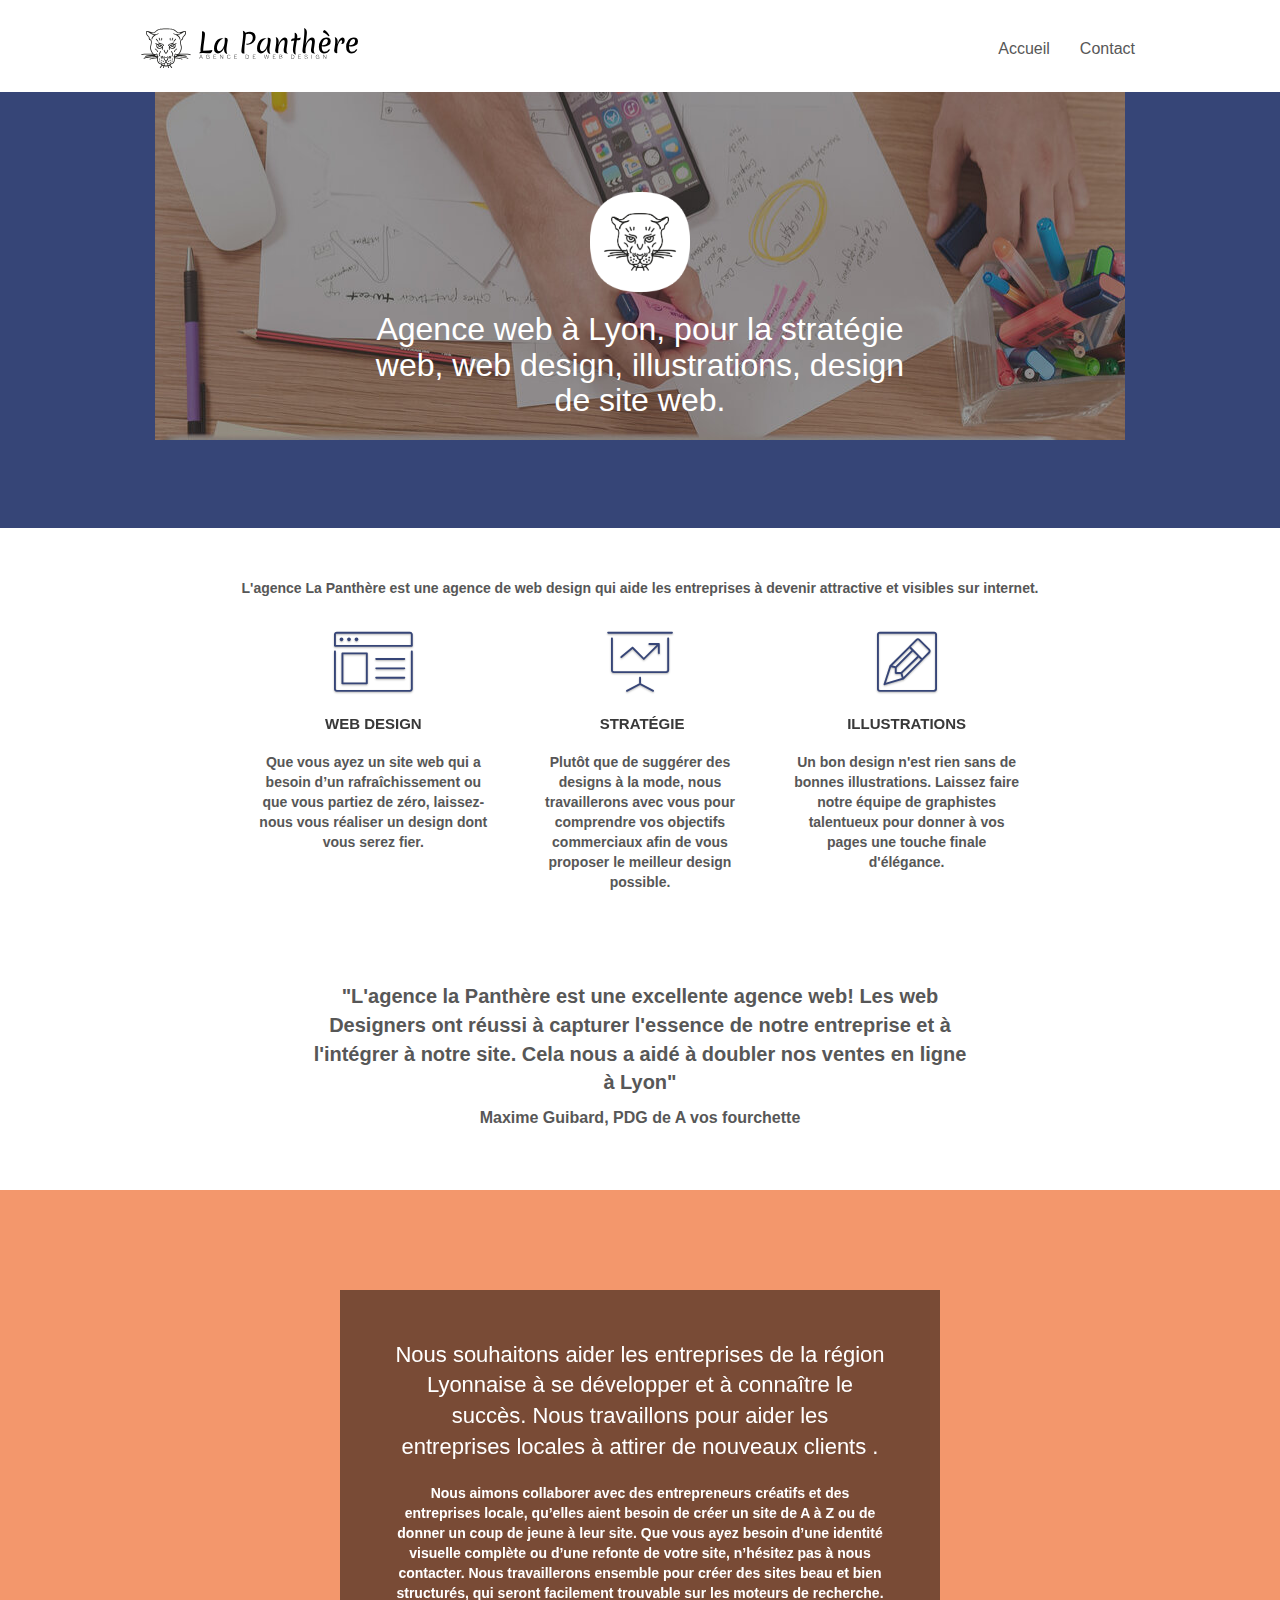
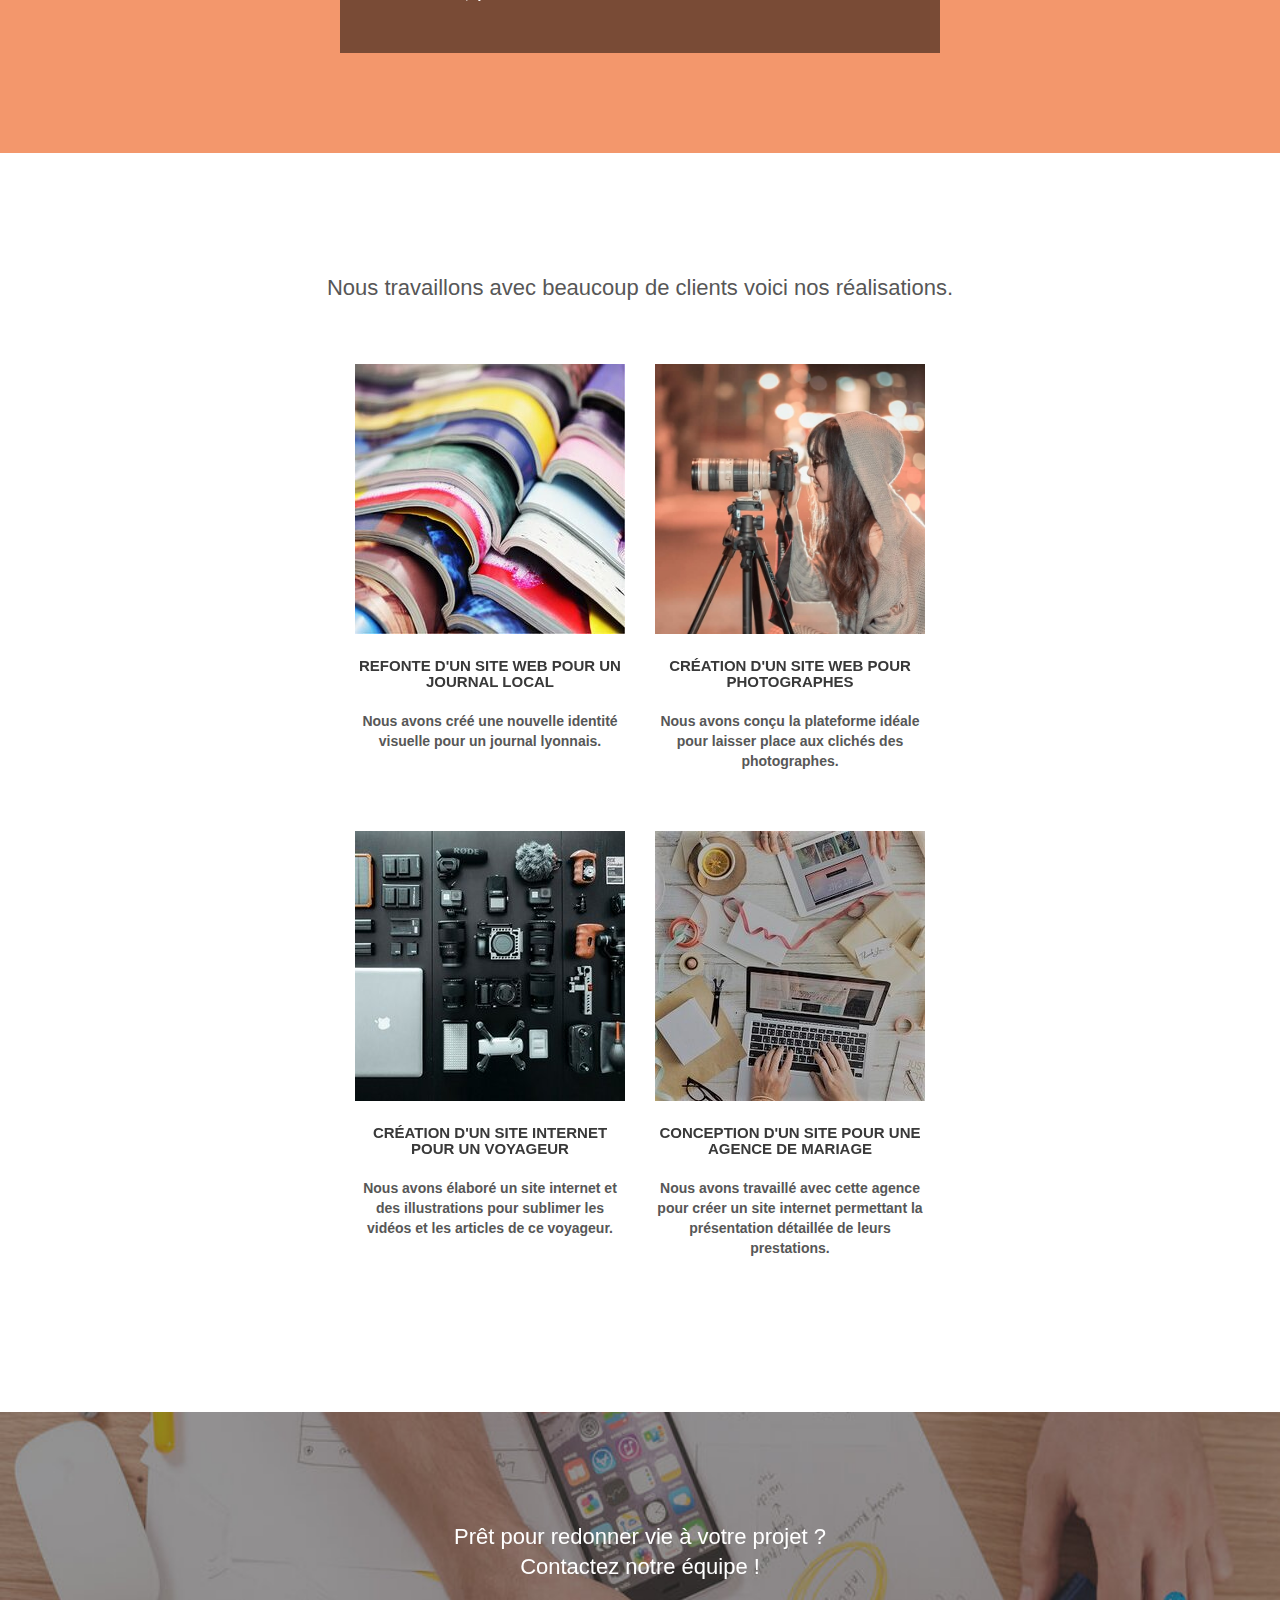
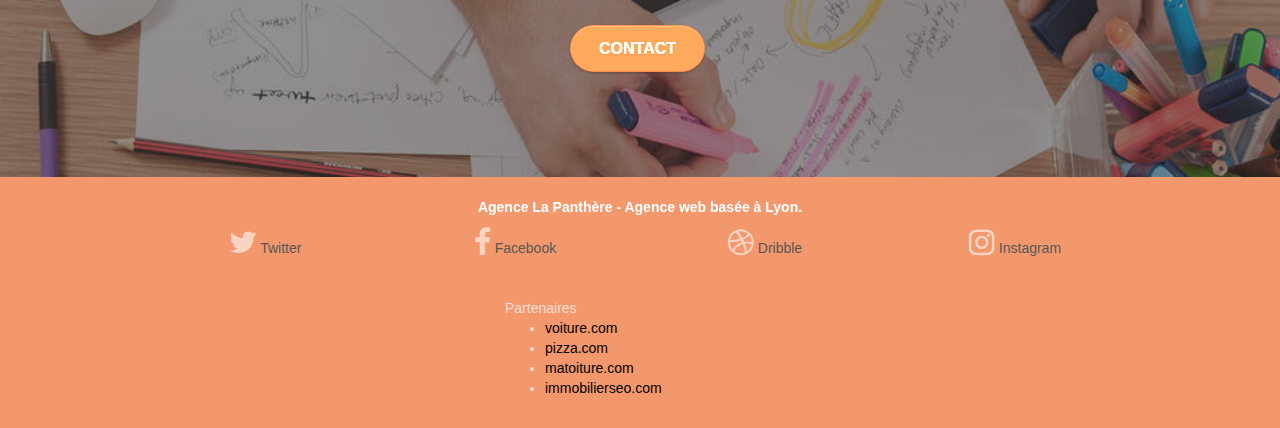
<file: index.html>
<!doctype html>
<html lang="fr">
<head>
    <meta charset="utf-8">
    <meta name="keywords" content="seo, google, site web, site internet, agence design Lyon, agence design">
    <meta name="description" content="Agence web à Lyon, pour la stratégie web, web design, illustrations, design de site web.">
    <meta name="viewport" content="width=device-width, initial-scale=1.0, viewport-fit=cover">
    <link rel="shortcut icon" type="image/png" href="favicon.jpg">
    
	<link rel="stylesheet" type="text/css" href="./css/bootstrap.css">
	<link rel="stylesheet" type="text/css" href="style.css">
	<link rel="stylesheet" type="text/css" href="./css/font-awesome.css">
	<link rel="stylesheet" type="text/css" href="./css/et-line.css">
	
    
	<script src="./js/jquery-2.1.0.js"></script>
	<script src="./js/bootstrap.js"></script>
	<script src="./js/blocs.js"></script>
	<script src="./js/jquery.touchSwipe.js" defer></script>
	<script src="./js/gmaps.js"></script>

    <title>Agence La Panthère</title>

    
<!-- Analytics -->
 
<!-- Analytics END -->
    
</head>
<body>
<!-- Principal conteneur -->
<div class="page-container">
    
<!-- bloc-0 -->
	<header>
<div class="bloc bgc-white l-bloc " id="bloc-0">
	<div class="container bloc-sm">

		<nav class="navbar row">
			<div class="navbar-header">
				<a class="navbar-brand" href="index.html"><img src="img/agence-la-panthere-monochrome.svg" alt="Lyon web design logo agence web meilleure agence" height="40" /></a>
				<button id="nav-toggle" type="button" class="ui-navbar-toggle navbar-toggle" data-toggle="collapse" data-target=".navbar-1">
					<span class="sr-only">Toggle navigation</span><span class="icon-bar"></span><span class="icon-bar"></span><span class="icon-bar"></span>
				</button>
			</div>
			<div class="collapse navbar-collapse navbar-1 special-dropdown-nav">
				<ul class="site-navigation nav navbar-nav">
					<li>
						<a href="index.html">Accueil </a>
					</li>
					<li>
						<a href="page2.html">Contact</a>
					</li>
				</ul>
			</div>
		</nav>
	</div>
</div>
	</header>
<!-- bloc-0 END -->

<!-- bloc-1-presentation -->
	<main>
<div class="bloc bgc-dark-slate-blue bg-banniere d-bloc bg-t-edge bloc-bg-texture texture-paper b-parallax" id="bloc-1-hero">
	<div class="container bloc-lg">
		<div class="row tight-width-whitespace">
			<div class="col-sm-12">
				<img src="img/logo.png" class="center-block image-resize-mode" alt="Agence La Panthère, agence web Lyon, création logo Lyon" />
				<h1 class="text-center hero-bloc-text tc-white ">
					Agence web à Lyon, pour la stratégie web, web design, illustrations, design de site web.
				</h1>
			</div>
		</div>
	</div>
</div>
<!-- bloc-1-presentation END -->

<!-- bloc-2-services -->
		<section>
<div class="bloc bgc-white l-bloc" id="bloc-2-services">
	<div class="container bloc-md">
		<div class="row">
			<div class="col-sm-12 text-center">
				<p>L'agence La Panthère est une agence de web design qui aide les entreprises à devenir attractive et visibles sur internet.</p>
			</div>
		</div>
		<div class="row voffset-lg med-width-whitespace">
			<div class="col-sm-4">
				<div class="text-center">
					<span class="et-icon-browser sm-shadow icon-dark-slate-blue icons icon-lg"></span>
				</div>
				<h3 class="mg-md text-center">
					Web design
				</h3>
				<p class="text-center ">
					Que vous ayez un site web qui a besoin d&rsquo;un rafraîchissement ou que vous partiez de zéro, laissez-nous vous réaliser un design dont vous serez fier.
				</p>
			</div>
			<div class="col-sm-4">
				<div class="text-center">
					<span class="et-icon-presentation sm-shadow icon-dark-slate-blue icons icon-lg"></span>
				</div>
				<h3 class="mg-md text-center">
					&nbsp;Stratégie
				</h3>
				<p class="text-center ">
					Plutôt que de suggérer des designs à la mode, nous travaillerons avec vous pour comprendre vos objectifs commerciaux afin de vous proposer le meilleur design possible.<br>
				</p>
			</div>
			<div class="col-sm-4">
				<div class="text-center">
					<span class="et-icon-edit sm-shadow icon-dark-slate-blue icons icon-lg"></span>
				</div>
				<h3 class="mg-md text-center">
					Illustrations
				</h3>
				<p class="text-center ">
					Un bon design n'est rien sans de bonnes illustrations. Laissez faire notre équipe de graphistes talentueux pour donner à vos pages une touche finale d'élégance.
				</p>
			</div>
		</div>
		<div class="row voffset-lg voffset">
			<div class="col-xs-12 col-md-8 col-md-offset-2 text-center">
				<p class="citation">"L'agence la Panthère est une excellente agence web! Les web Designers ont réussi à capturer l'essence de notre entreprise et à l'intégrer à notre site. Cela nous a aidé à doubler nos ventes en ligne à Lyon"</p>
				<p class="citation_legende">Maxime Guibard, PDG de A vos fourchette</p>

			</div>
		</div>
	</div>
</div>
		</section>
<!-- bloc-2-services END -->

<!-- bloc-3-what-i-do -->
		<section>
<div class="bloc tc-white bgc-atomic-tangerine bg-presentation d-bloc bloc-bg-texture texture-paper b-parallax" id="bloc-3-what-i-do">
	<div class="container bloc-lg">
		<div class="row tight-width-whitespace black-background">
			<div class="col-sm-12">
				<h2 class="mg-md text-center tc-white">
					Nous souhaitons aider les entreprises de la région Lyonnaise à se développer et à connaître le succès. Nous travaillons pour aider les entreprises locales à attirer de nouveaux clients .<br>
				</h2>
				<p class="text-center white">
					Nous aimons collaborer avec des entrepreneurs créatifs et des entreprises locale, qu’elles aient besoin de créer un site de A à Z ou de donner un coup de jeune à leur site. Que vous ayez besoin d’une identité visuelle complète ou d’une refonte de votre site, n’hésitez pas à nous contacter. Nous travaillerons ensemble pour créer des sites beau et bien structurés, qui seront facilement trouvable sur les moteurs de recherche.
				</p>
			</div>
		</div>
	</div>
</div>
		</section>
<!-- bloc-3-what-i-do END -->

<!-- bloc-4-portfolio -->
		<section>
<div class="bloc bgc-white bg-lines-h2-bg bg-repeat l-bloc" id="bloc-4-portfolio">
	<div class="container bloc-lg">
		<div class="row">
			<div class="col-sm-12 text-center">
				<h2>Nous travaillons avec beaucoup de clients voici nos réalisations.</h2>
			</div>
		</div>
		<div class="row tight-width-whitespace portfolio-row">
			<div class="col-sm-6">
				<a href="#" data-lightbox="img/1.jpg" data-gallery-id="gallery-1"  data-frame="snapshot-lb"><img src="img/imgdestop/1.jpg" alt="couverture de journaux locaux" class="img-responsive portfolio-thumb" /></a>
				<h3 class="mg-md text-center">
					Refonte d'un site web pour un journal local
				</h3>
				<p class="text-center">
					Nous avons créé une nouvelle identité visuelle pour un journal lyonnais.
				</p>
			</div>
			<div class="col-sm-6">
				<a href="#" data-lightbox="img/2.jpg" data-gallery-id="gallery-1"  data-frame="snapshot-lb"><img src="img/2.jpg" class="img-responsive portfolio-thumb" alt="Photographe en prise de vue nocturne" /></a>
				<h3 class="mg-md text-center">
					Création d'un site web pour photographes
				</h3>
				<p class="text-center">
					Nous avons conçu la plateforme idéale pour laisser place aux clichés des photographes.
				</p>
			</div>
		</div>
		<div class="row tight-width-whitespace portfolio-row">
			<div class="col-sm-6">
				<a href="#" data-lightbox="img/3.bmp" data-gallery-id="gallery-1"  data-frame="snapshot-lb"><img src="img/imgdestop/3.jpg" class="img-responsive portfolio-thumb" alt="Equipement numérique pour voyageur"/></a>
				<h3 class="mg-md text-center">
					Création d'un site internet pour un voyageur
				</h3>
				<p class="text-center">
					Nous avons élaboré un site internet et des illustrations pour sublimer les vidéos et les articles de ce voyageur.
				</p>
			</div>
			<div class="col-sm-6">
				<a href="#" data-lightbox="img/4.bmp" data-gallery-id="gallery-1"  data-frame="snapshot-lb"><img src="img/imgdestop/4.jpg" class="img-responsive portfolio-thumb" alt="Agence de mariage au travaille" /></a>
				<h3 class="mg-md text-center">
					Conception d'un site pour une agence de mariage
				</h3>
				<p class="text-center">
					Nous avons travaillé avec cette agence pour créer un site internet permettant la présentation détaillée de leurs prestations.
				</p>
			</div>
		</div>
	</div>
</div>
		</section>
	</main>
<!-- bloc-4-portfolio END -->

<!-- bloc-5-cta -->
	<footer>
<div class="bloc bgc-dark-slate-blue bg-banniere d-bloc bloc-bg-texture texture-paper" id="bloc-5-cta">
	<div class="container bloc-lg">
		<div class="row">
			<h2 class="mg-md text-center tc-white">
				Prêt pour redonner vie à votre projet ?<br>Contactez notre équipe !
			</h2>
			<div class="col-sm-12 text-center">
				<a href="page2.html" class="btn btn-atomic-tangerine btn-clean btn-rd btn-lg cta-hero">Contact</a>
			</div>
		</div>
	</div>
</div>
<!-- bloc-5-cta END -->

<!-- Footer - bloc-8 -->
<div class="bloc bgc-atomic-tangerine d-bloc" id="bloc-8">
	<div class="container bloc-sm">
		<div class="row">
			<div class="col-sm-12">
				<p class="text-center white">
					Agence La Panthère - Agence web basée à Lyon.<br>
				</p>
				<div class="row row-no-gutters social">
					<div class="col-sm-3">
						<div class="text-center">
							<a class="social" href="https://twitter.com/?lang=fr"><span class="fa fa-twitter icon-md"></span> Twitter</a>
						</div>
					</div>
					<div class="col-sm-3">
						<div class="text-center">
							<a class="social" href="https://www.facebook.com/"><span class="fa fa-facebook icon-md"></span> Facebook</a>
						</div>
					</div>
					<div class="col-sm-3">
						<div class="text-center">
							<a class="social" href="https://dribbble.com/"><span class="fa fa-dribbble icon-md"></span> Dribble</a>
						</div>
					</div>
					<div class="col-sm-3">
						<div class="text-center">
							<a class="social" href="https://www.instagram.com/"><span class="fa fa-instagram icon-md"></span> Instagram</a>
						</div>
					</div>

				</div>
				<div class="row partner">
					<div class="col-sm-4">
						Partenaires
							<ul>
								<li><a href="voiture.com">voiture.com</a></li>
								<li><a href="pizza.com">pizza.com</a></li>
								<li><a href="matoiture.com">matoiture.com</a></li>
								<li><a href="immobilierseo.com">immobilierseo.com</a></li>
							</ul>
					</div>

				</div>
			</div>
		</div>
	</div>
</div>
	</footer>
<!-- Footer - bloc-8 END -->

</div>
<!-- Principal conteneur END -->
    

</body>
</html>
</file>
<file: style.css>
body {
    margin: 0;
    padding: 0;
    background: #FFF;
    overflow-x: hidden;
    -webkit-font-smoothing: antialiased;
    -moz-osx-font-smoothing: grayscale;
}

a,
button {
    transition: all .3s ease-in-out;
    outline: none!important;
}

a:hover {
    text-decoration: none;
    cursor: pointer;
}

#page-loading-blocs-notifaction {
    position: fixed;
    top: 0;
    bottom: 0;
    width: 100%;
    z-index: 100000;
    background: #FFFFFF url("img/pageload-spinner.gif") no-repeat center center;
}

.bloc {
    width: 100%;
    clear: both;
    background: 50% 50% no-repeat;
    padding: 0 50px;
    -webkit-background-size: cover;
    -moz-background-size: cover;
    -o-background-size: cover;
    background-size: cover;
    position: relative;
}

.bloc .container {
    padding-left: 0;
    padding-right: 0;
}

.bloc-lg {
    padding: 100px 50px;
}

.bloc-md {
    padding: 50px;
}

.bloc-sm {
    padding: 20px 50px;
}

.bg-center,
.bg-l-edge,
.bg-r-edge,
.bg-t-edge,
.bg-b-edge,
.bg-tl-edge,
.bg-bl-edge,
.bg-tr-edge,
.bg-br-edge,
.bg-repeat {
    -webkit-background-size: auto!important;
    -moz-background-size: auto!important;
    -o-background-size: auto!important;
    background-size: auto!important;
}

.bg-repeat {
    background: repeat;
}

.bg-t-edge {
    background: top no-repeat;
}

.bloc-bg-texture::before {
    content: "";
    background-size: 2px 2px;
    position: absolute;
    top: 0;
    bottom: 0;
    left: 0;
    right: 0;
}

.texture-paper::before {
    background-size: 280px 280px;
}

.b-parallax {
    background-attachment: fixed;
}

.d-bloc {
    color: rgba(255, 255, 255, .7);
}

.d-bloc button:hover {
    color: rgba(255, 255, 255, .9);
}

.d-bloc .icon-round,
.d-bloc .icon-square,
.d-bloc .icon-rounded,
.d-bloc .icon-semi-rounded-a,
.d-bloc .icon-semi-rounded-b {
    border-color: rgba(255, 255, 255, .9);
}

.d-bloc .divider-h span {
    border-color: rgba(255, 255, 255, .2);
}

.d-bloc .a-btn,
.d-bloc .navbar a,
.d-bloc .navbar-brand,
.d-bloc a .icon-sm,
.d-bloc a .icon-md,
.d-bloc a .icon-lg,
.d-bloc a .icon-xl,
.d-bloc h1 a,
.d-bloc h2 a,
.d-bloc h3 a,
.d-bloc h4 a,
.d-bloc h5 a,
.d-bloc h6 a,
.d-bloc p a {
    color: rgba(255, 255, 255, .6);
}

.d-bloc .a-btn:hover,
.d-bloc .navbar a:hover,
.d-bloc .navbar-brand:hover,
.d-bloc a:hover .icon-sm,
.d-bloc a:hover .icon-md,
.d-bloc a:hover .icon-lg,
.d-bloc a:hover .icon-xl,
.d-bloc h1 a:hover,
.d-bloc h2 a:hover,
.d-bloc h3 a:hover,
.d-bloc h4 a:hover,
.d-bloc h5 a:hover,
.d-bloc h6 a:hover,
.d-bloc p a:hover {
    color: rgba(255, 255, 255, 1);
}

.d-bloc .navbar-toggle .icon-bar {
    background: rgba(255, 255, 255, 1);
}

.d-bloc .btn-wire,
.d-bloc .btn-wire:hover {
    color: rgba(255, 255, 255, 1);
    border-color: rgba(255, 255, 255, 1);
}

.d-bloc .panel {
    color: rgba(0, 0, 0, .5);
}

.d-bloc .panel button:hover {
    color: rgba(0, 0, 0, .7);
}

.d-bloc .panel icon {
    border-color: rgba(0, 0, 0, .7);
}

.d-bloc .panel .divider-h span {
    border-color: rgba(0, 0, 0, .1);
}

.d-bloc .panel .a-btn {
    color: rgba(0, 0, 0, .6);
}

.d-bloc .panel .a-btn:hover {
    color: rgba(0, 0, 0, 1);
}

.d-bloc .panel .btn-wire,
.d-bloc .panel .btn-wire:hover {
    color: rgba(0, 0, 0, .7);
    border-color: rgba(0, 0, 0, .3);
}

.d-bloc .panel,
.l-bloc {
    color: rgba(0, 0, 0, .5);
}

.d-bloc .panel button:hover,
.l-bloc button:hover {
    color: rgba(0, 0, 0, .7);
}

.l-bloc .icon-round,
.l-bloc .icon-square,
.l-bloc .icon-rounded,
.l-bloc .icon-semi-rounded-a,
.l-bloc .icon-semi-rounded-b {
    border-color: rgba(0, 0, 0, .7);
}

.d-bloc .panel .divider-h span,
.l-bloc .divider-h span {
    border-color: rgba(0, 0, 0, .1);
}

.d-bloc .panel .a-btn,
.l-bloc .a-btn,
.l-bloc .navbar a,
.l-bloc .navbar-brand,
.l-bloc a .icon-sm,
.l-bloc a .icon-md,
.l-bloc a .icon-lg,
.l-bloc a .icon-xl,
.l-bloc h1 a,
.l-bloc h2 a,
.l-bloc h3 a,
.l-bloc h4 a,
.l-bloc h5 a,
.l-bloc h6 a,
.l-bloc p a {
    color: rgba(0, 0, 0, .6);
}

.d-bloc .panel .a-btn:hover,
.l-bloc .a-btn:hover,
.l-bloc .navbar a:hover,
.l-bloc .navbar-brand:hover,
.l-bloc a:hover .icon-sm,
.l-bloc a:hover .icon-md,
.l-bloc a:hover .icon-lg,
.l-bloc a:hover .icon-xl,
.l-bloc h1 a:hover,
.l-bloc h2 a:hover,
.l-bloc h3 a:hover,
.l-bloc h4 a:hover,
.l-bloc h5 a:hover,
.l-bloc h6 a:hover,
.l-bloc p a:hover {
    color: rgba(0, 0, 0, 1);
}

.l-bloc .navbar-toggle .icon-bar {
    color: rgba(0, 0, 0, .6);
}

.d-bloc .panel .btn-wire,
.d-bloc .panel .btn-wire:hover,
.l-bloc .btn-wire,
.l-bloc .btn-wire:hover {
    color: rgba(0, 0, 0, .7);
    border-color: rgba(0, 0, 0, .3);
}

.voffset {
    margin-top: 30px;
}

.voffset-lg {
    margin-top: 80px;
}

.row-no-gutters {
    margin-right: 0;
    margin-left: 0;
}

.row.row-no-gutters > [class^="col-"],
.row.row-no-gutters > [class*=" col-"] {
    padding-right: 0;
    padding-left: 0;
}

#bloc-1-hero h1 {
    font-size: 32px;
}

.navbar {
    margin-bottom: 0;
    z-index: 1;
}

.navbar-brand {
    height: auto;
    padding: 3px 15px;
    font-size: 25px;
    font-weight: normal;
    font-weight: 600;
    line-height: 44px;
}

.navbar-brand img {
    max-height: 200px;
    margin: 0 5px 0 0;
    display: inline;
}

.navbar-brand img[src$=svg] {
    min-width: 100px;
}

.nav-center .navbar-brand img {
    margin: 0;
}

.navbar .nav {
    padding-top: 2px;
    margin-right: -16px;
    float: right;
    z-index: 1;
}

.nav > li {
    float: left;
    margin-top: 4px;
    font-size: 16px;
}

.navbar-nav .open .dropdown-menu > li > a {
    text-align: inherit;
}

.nav > li a:hover,
.nav > li a:focus {
    background: transparent;
}

.navbar-toggle {
    margin: 10px 10px 0 0;
    border: 0px;
}

.navbar-toggle:hover {
    background: transparent!important;
}

.navbar-toggle .icon-bar {
    background-color: rgba(0, 0, 0, .5);
    width: 26px;
}

.nav-invert .navbar .nav {
    float: left;
}

.nav-invert .navbar-header,
.nav-invert .navbar-brand {
    float: right;
    position: relative;
    z-index: 2;
}

@media (min-width: 768px) {
    .site-navigation {
        position: absolute;
        top: 50%;
        right: 20px;
        transform: translate(0, -50%);
        -webkit-transform: translateY(-50%);
    }
    .nav > li .dropdown-menu a,
    .nav > li .dropdown-menu a:hover {
        color: #484848;
    }
    .nav-invert .site-navigation {
        left: 0;
        right: 0;
    }
    .nav-center {
        text-align: center;
    }
    .nav-center .navbar-header {
        width: 100%;
    }
    .nav-center .navbar-header,
    .nav-center .navbar-brand,
    .nav-center .nav > li {
        float: none;
        display: inline-block;
    }
    .nav-center .site-navigation {
        position: relative;
        width: 100%;
        right: 0;
        margin-right: 0px;
        margin-top: 20px;
    }
    .nav-center.mini-nav .navbar-toggle {
        float: none;
        margin: 10px auto 0;
    }
}

.nav > li > .dropdown a {
    background: none!important;
    display: block;
    padding: 14px 15px;
}

nav .caret {
    margin: 0 5px;
}

.dropdown-menu .dropdown-menu {
    top: -8px;
    left: 100%;
}

.dropdown-menu .dropmenu-flow-right {
    top: 100%;
    left: 0;
    margin-left: -1px;
    border-top-left-radius: 0;
    border-top-right-radius: 0;
}

.dropdown-menu .dropdown span {
    border: 4px solid black;
    border-top-color: transparent;
    border-right-color: transparent;
    border-bottom-color: transparent;
    margin: 6px -5px 0 0!important;
    float: right;
}

.mg-md {
    margin-top: 10px;
    margin-bottom: 20px;
    filter: contrast(1.75);
}

.mg-lg {
    margin-top: 10px;
    margin-bottom: 40px;
}

.btn {
    margin: 0 5px 5px 0;
    filter: contrast(1.75);
}

.btn.pull-right {
    margin: 0 0 5px 5px;
}

.btn-d,
.btn-d:hover,
.btn-d:focus {
    color: #FFF;
    background: rgba(0, 0, 0, .3);
}

button {
    outline: none!important;
}

.btn-rd {
    border-radius: 40px;
}

.btn-clean {
    border: 1px solid rgba(0, 0, 0, .08);
    border-bottom-color: rgba(0, 0, 0, .1);
    text-shadow: 0 1px 0 rgba(0, 0, 1, .1);
    box-shadow: 0 1px 3px rgba(0, 0, 1, .25), inset 0 1px 0 0 rgba(255, 255, 255, .15);
}

.icon-md {
    font-size: 30px!important;
}

.icon-lg {
    font-size: 60px!important;
}

.sm-shadow {
    text-shadow: 0 1px 2px rgba(0, 0, 0, .3);
}

.panel-sq,
.panel-sq .panel-heading,
.panel-sq .panel-footer {
    border-radius: 0;
}

.panel-rd {
    border-radius: 30px;
}

.panel-rd .panel-heading {
    border-radius: 29px 29px 0 0;
}

.panel-rd .panel-footer {
    border-radius: 0 0 29px 29px;
}

.form-control {
    border-color: rgba(0, 0, 0, .1);
    box-shadow: none;
}

.scrollToTop {
    width: 40px;
    height: 40px;
    position: fixed;
    bottom: 20px;
    right: 20px;
    opacity: 0;
    z-index: 500;
    transition: all .3s ease-in-out;
}

.scrollToTop span {
    margin-top: 6px;
}

.showScrollTop {
    font-size: 14px;
    opacity: 1;
}

a[data-lightbox] {
    position: relative;
    display: block;
    text-align: center;
}

a[data-lightbox]:hover::before {
    content: "+";
    font-family: "HelveticaNeue-Light", "Helvetica Neue Light", "Helvetica Neue", Helvetica, Arial, sans-serif;
    font-size: 32px;
    width: 50px;
    height: 50px;
    margin-left: -25px;
    border-radius: 50%;
    background: rgba(0, 0, 0, .6);
    color: #FFF;
    font-weight: 100;
    z-index: 1;
    position: absolute;
    top: 50%;
    transform: translateY(-50%);
    -webkit-transform: translateY(-50%);
}

a[data-lightbox]:hover img {
    opacity: 0.6;
    -webkit-animation-fill-mode: none;
    animation-fill-mode: none;
}

#lightbox-modal {
    display: flex;
    align-items: center;
}

#lightbox-modal .modal-dialog {
    width: 90%;
    max-width: 900px;
    margin: 0 auto 0;
}

#lightbox-modal .modal-dialog img {
    max-height: 90vh;
    margin: 0 auto;
}

.lightbox-caption {
    padding: 20px;
    color: #FFF;
    background: rgba(0, 0, 0, .5);
    position: absolute;
    left: 15px;
    right: 15px;
    bottom: 5px;
}

.close-lightbox {
    color: #FFF;
    font-size: 30px;
    position: absolute;
    top: 20px;
    right: 20px;
    z-index: 20;
    background: rgba(0, 0, 0, .5);
    border: none;
    line-height: 30px;
    padding: 0 9px 5px;
    opacity: 0.3;
}

.close-lightbox:hover,
.next-lightbox:hover,
.prev-lightbox:hover {
    opacity: 1.0;
    color: #FFF;
}

.next-lightbox,
.prev-lightbox {
    font-size: 20px;
    color: rgba(255, 255, 255, .9);
    background: rgba(0, 0, 0, .5);
    transition: all .2s ease-in-out;
    position: absolute;
    top: 45%;
    z-index: 1;
    opacity: 0.4;
}

.next-lightbox {
    padding: 6px 8px 1px 13px;
    right: 25px;
}

.prev-lightbox {
    padding: 6px 13px 1px 10px;
    left: 25px;
}

.snapshot-lb .modal-body {
    padding-bottom: 45px;
}

.snapshot-lb .lightbox-caption {
    padding: 0;
    color: rgba(0, 0, 0, .5);
    background: none;
}

h1,
h2,
h3,
h4,
h5,
h6,
p,
label,
.btn,
a {
    font-family: "helvetica";
    font-weight: 400;
    color: #575757!important;
}

.container {
    max-width: 1000px;
}

.hero-bloc-text {
    font-size: 38px;
}

.hero-bloc-text-sub {
    font-size: 36px;
}

.statement-bloc-text {
    line-height: 26px;
    font-style: italic;
    font-size: 20px;
    text-align: center;
    font-weight: lighter;
    max-width: 520px;
    margin: auto auto auto auto;
}

p {
    font-size: 14px;
    font-weight: 600;
}

.tight-width-whitespace {
    max-width: 600px;
    margin: auto auto auto auto;
}

.h1 {
    font-size: 20px;
    font-family: "Open Sans";
}

.cta-hero {
    margin-top: 22px;
    color: #FFFFFF!important;
    text-transform: uppercase;
    padding: 12px 28px 12px 28px;
    font-size: 16px;
    font-weight: 700;
}

.social {
    max-width: 400px;
    padding: 15px 20px;
    display: contents;
}

h2 {
    font-size: 22px;
    line-height: 1.4em;
}

h3 {
    font-size: 15px;
    text-transform: uppercase;
    font-weight: 700;
    color: #333333;
}

.med-width-whitespace {
    max-width: 800px;
    margin: auto auto auto auto;
    box-shadow: 0px 0px 0px #000000;
}

h1 {
    color: #333333!important;
}

h4 {
    color: #333333!important;
}

.icons {
    margin-bottom: 14px;
    margin-top: 24px;
}

.white {
    color: #FFFFFF!important;
    filter: contrast(1.75);
}

.portfolio-thumb {
    margin-bottom: 24px;
}

.portfolio-row {
    margin-bottom: 44px;
    margin-top: 50px;
}

.avatar {
    box-shadow: 0px 4px 9px rgba(0, 0, 0, 0.3);
}

.black-background {
    background-color: rgba(0, 0, 0, 0.5);
    padding: 40px 40px 40px 40px;
}

.bold-link {
    font-weight: 900;
    text-decoration: underline!important;
}

.bgc-white {
    background-color: #FFFFFF;
}

.bgc-dark-slate-blue {
    background-color: #364577;
}
.bgc-atomic-tangerine {
    background-color: #F3976C;
}


.tc-white {
    color: white!important;
}

.btn-atomic-tangerine {
    background: #F3976C;
    color: #FFFFFF!important;
}

.btn-atomic-tangerine:hover {
    background: #c27956!important;
    color: #FFFFFF!important;
}

.ltc-white {
    color: #FFFFFF!important;
}

.ltc-white:hover {
    color: #cccccc!important;
}

.ltc-atomic-tangerine {
    color: #F3976C!important;
}

.ltc-atomic-tangerine:hover {
    color: #c27956;
}

.icon-dark-slate-blue {
    color: #364577;
    border-color: #364577;
}


.bg-banniere {
    background-image: url("img/imgdestop/agence-la-panthere.jpg");
}

.bg-presentation {
    background-image: url("img/imgdestop/image-de-presentation.jpg");
}

@media (max-width: 1024px) {
    .bloc {
        padding-left: 20px;
        padding-right: 20px;
    }
    .bloc.full-width-bloc,
    .bloc-tile-2.full-width-bloc .container,
    .bloc-tile-3.full-width-bloc .container,
    .bloc-tile-4.full-width-bloc .container {
        padding-left: 0;
        padding-right: 0;
    }
}

@media (max-width: 992px) and (min-width: 768px) {
    .navbar .nav {
        max-width: 80%
    }
    .nav-center.navbar .nav {
        max-width: 100%
    }
}

@media only screen and (min-device-width: 768px) and (max-device-width: 1024px) and (orientation: landscape) {
    .b-parallax {
        background-attachment: scroll;
    }
}

@media only screen and (min-device-width: 1024px) and (max-device-width: 1366px) and (-webkit-min-device-pixel-ratio: 1.5) {
    .b-parallax {
        background-attachment: scroll;
    }
}

@media (max-width: 991px) {
    .container {
        width: 100%;
    }
    .b-parallax {
        background-attachment: scroll;
    }
    .page-container,
    #hero-bloc {
        overflow-x: hidden;
        position: relative;
    }
    .bloc {
        padding-left: env(safe-area-inset-left);
        padding-right: env(safe-area-inset-right);
    }
    .bloc-group,
    .bloc-group .bloc {
        display: block;
        width: 100%;
    }
    .bloc-fill-screen .fill-bloc-top-edge,
    .bloc-fill-screen .fill-bloc-bottom-edge {
        padding: 0 20px;
        padding-left: env(safe-area-inset-left);
        padding-right: env(safe-area-inset-right);
    }
}

@media (max-width: 767px) {
    .page-container {
        overflow-x: hidden;
        position: relative;
    }
    h1,
    h2,
    h3,
    h4,
    h5,
    h6,
    p,
    #disqus_thread {
        padding-left: 10px!important;
        padding-right: 10px!important;
    }
    .b-parallax {
        background-attachment: scroll;
    }
    .navbar .nav {
        padding-top: 0;
        border-top: 1px solid rgba(0, 0, 0, .2);
        float: none!important;
    }
    .navbar.row {
        margin-left: 0;
        margin-right: 0;
    }
    .site-navigation {
        position: inherit;
        transform: none;
        -webkit-transform: none;
        -ms-transform: none;
    }
    .nav > li {
        margin-top: 0;
        border-bottom: 1px solid rgba(0, 0, 0, .1);
        background: rgba(0, 0, 0, .05);
        text-align: left;
        padding-left: 15px;
        width: 100%;
    }
    .nav > li:hover {
        background: rgba(0, 0, 0, .08);
    }
    .dropdown .dropdown a .caret {
        float: none;
        margin: 5px 0 0 10px!important;
        border: 4px solid black;
        border-bottom-color: transparent;
        border-right-color: transparent;
        border-left-color: transparent;
    }
    #hero-bloc .navbar .nav {
        background: rgba(0, 0, 0, .8);
    }
    #hero-bloc .navbar .nav a {
        color: rgba(255, 255, 255, .6);
    }
    .hero {
        padding: 50px 0;
    }
    .hero-nav {
        left: -1px;
        right: -1px;
    }
    .navbar-collapse {
        padding: 0;
        overflow-x: hidden;
        -webkit-box-shadow: none;
        box-shadow: none;
    }
    .navbar-brand img {
        max-height: 40px;
        width: auto;
    }
    .nav-invert .navbar-header {
        float: none;
        width: 100%;
    }
    .nav-invert .navbar-toggle {
        float: left;
        margin-left: 10px;
    }
    .bloc {
        padding-left: 0;
        padding-right: 0;
    }
    .bloc-xxl,
    .bloc-xl,
    .bloc-lg {
        padding: 40px 0;
    }
    .bloc-sm,
    .bloc-md {
        padding-left: 0;
        padding-right: 0;
    }
    .bloc-tile-2 .container,
    .bloc-tile-3 .container,
    .bloc-tile-4 .container,
    .bloc-fill-screen .fill-bloc-top-edge,
    .bloc-fill-screen .fill-bloc-bottom-edge {
        padding-left: 0;
        padding-right: 0;
    }
    .a-block {
        padding: 0 10px;
    }
    .btn-dwn {
        display: none;
    }
    .voffset {
        margin-top: 5px;
    }
    .voffset-md {
        margin-top: 20px;
    }
    .voffset-lg {
        margin-top: 30px;
    }
    form {
        padding: 5px;
    }
    .close-lightbox {
        display: inline-block;
    }
    .blocsapp-device-iphone5 {
        background-size: 216px 425px;
        padding-top: 60px;
        width: 216px;
        height: 425px;
    }
    .blocsapp-device-iphone5 img {
        width: 180px;
        height: 320px;
    }
    .btn {
        font-size: 20px;
    }
}

@media (max-width: 400px) {
    .bloc {
        padding-left: 0;
        padding-right: 0;
    }
}

@media (max-width: 767px) {
    .bloc-mob-center-text {
        text-align: center;
    }
}
.center-block {
    width: 100px;
}
.col-sm-12, .col-xs-12 {
    max-width: 100%;
}
.keywords {
    filter: contrast(1.75);
}
.col-sm-4 a {
    color: black!important;
}
.partner {
    width: 300px;
    padding: 40px 0px 0 0;
    margin: auto;
}
.citation {
    font-size: 20px;
    font-weight: 800;
}
.citation_legende {
    font-size: 16px;
}
.logo_header {
    width: 200px;
    padding: 25px 20px;
    margin: 0 0 0 50px;
}
.header_contact a {
   text-decoration: none;
    padding: 30px 10px;
}
.header_contact {
    display: flex;
    margin: 0 80px 0 0;
}

#h_contact {
    display: flex;
    justify-content: space-between;
    padding-top: 25px;
}
.form {
    text-align: center;
}
@media (max-width: 767px) {
    .form {
        text-align: left;
    }
    #h_contact {
        display: flex;
        flex-direction: column;
    }
    .header_contact a{
        padding: 15px 20%;
    }
}
</file>
<file: css/et-line.css>
@font-face {
    font-family: et-line;
    src: url(../fonts/et-line.eot);
    src: url(../fonts/et-line.eot?#iefix) format('embedded-opentype'), url(../fonts/et-line.woff) format('woff'), url(../fonts/et-line.ttf) format('truetype'), url(../fonts/et-line.svg#et-line) format('svg');
    font-weight: 400;
    font-style: normal
}

.et-icon-adjustments,
.et-icon-alarmclock,
.et-icon-anchor,
.et-icon-aperture,
.et-icon-attachment,
.et-icon-bargraph,
.et-icon-basket,
.et-icon-beaker,
.et-icon-bike,
.et-icon-book-open,
.et-icon-briefcase,
.et-icon-browser,
.et-icon-calendar,
.et-icon-camera,
.et-icon-caution,
.et-icon-chat,
.et-icon-circle-compass,
.et-icon-clipboard,
.et-icon-clock,
.et-icon-cloud,
.et-icon-compass,
.et-icon-desktop,
.et-icon-dial,
.et-icon-document,
.et-icon-documents,
.et-icon-download,
.et-icon-dribbble,
.et-icon-edit,
.et-icon-envelope,
.et-icon-expand,
.et-icon-facebook,
.et-icon-flag,
.et-icon-focus,
.et-icon-gears,
.et-icon-genius,
.et-icon-gift,
.et-icon-global,
.et-icon-globe,
.et-icon-googleplus,
.et-icon-grid,
.et-icon-happy,
.et-icon-hazardous,
.et-icon-heart,
.et-icon-hotairballoon,
.et-icon-hourglass,
.et-icon-key,
.et-icon-laptop,
.et-icon-layers,
.et-icon-lifesaver,
.et-icon-lightbulb,
.et-icon-linegraph,
.et-icon-linkedin,
.et-icon-lock,
.et-icon-magnifying-glass,
.et-icon-map,
.et-icon-map-pin,
.et-icon-megaphone,
.et-icon-mic,
.et-icon-mobile,
.et-icon-newspaper,
.et-icon-notebook,
.et-icon-paintbrush,
.et-icon-paperclip,
.et-icon-pencil,
.et-icon-phone,
.et-icon-picture,
.et-icon-pictures,
.et-icon-piechart,
.et-icon-presentation,
.et-icon-pricetags,
.et-icon-printer,
.et-icon-profile-female,
.et-icon-profile-male,
.et-icon-puzzle,
.et-icon-quote,
.et-icon-recycle,
.et-icon-refresh,
.et-icon-ribbon,
.et-icon-rss,
.et-icon-sad,
.et-icon-scissors,
.et-icon-scope,
.et-icon-search,
.et-icon-shield,
.et-icon-speedometer,
.et-icon-strategy,
.et-icon-streetsign,
.et-icon-tablet,
.et-icon-target,
.et-icon-telescope,
.et-icon-toolbox,
.et-icon-tools,
.et-icon-tools-2,
.et-icon-trophy,
.et-icon-tumblr,
.et-icon-twitter,
.et-icon-upload,
.et-icon-video,
.et-icon-wallet,
.et-icon-wine {
    font-family: et-line;
    speak: none;
    font-style: normal;
    font-weight: 400;
    font-variant: normal;
    text-transform: none;
    line-height: 1;
    -webkit-font-smoothing: antialiased;
    -moz-osx-font-smoothing: grayscale;
    display: inline-block
}

.et-icon-mobile:before {
    content: "\e000"
}

.et-icon-laptop:before {
    content: "\e001"
}

.et-icon-desktop:before {
    content: "\e002"
}

.et-icon-tablet:before {
    content: "\e003"
}

.et-icon-phone:before {
    content: "\e004"
}

.et-icon-document:before {
    content: "\e005"
}

.et-icon-documents:before {
    content: "\e006"
}

.et-icon-search:before {
    content: "\e007"
}

.et-icon-clipboard:before {
    content: "\e008"
}

.et-icon-newspaper:before {
    content: "\e009"
}

.et-icon-notebook:before {
    content: "\e00a"
}

.et-icon-book-open:before {
    content: "\e00b"
}

.et-icon-browser:before {
    content: "\e00c"
}

.et-icon-calendar:before {
    content: "\e00d"
}

.et-icon-presentation:before {
    content: "\e00e"
}

.et-icon-picture:before {
    content: "\e00f"
}

.et-icon-pictures:before {
    content: "\e010"
}

.et-icon-video:before {
    content: "\e011"
}

.et-icon-camera:before {
    content: "\e012"
}

.et-icon-printer:before {
    content: "\e013"
}

.et-icon-toolbox:before {
    content: "\e014"
}

.et-icon-briefcase:before {
    content: "\e015"
}

.et-icon-wallet:before {
    content: "\e016"
}

.et-icon-gift:before {
    content: "\e017"
}

.et-icon-bargraph:before {
    content: "\e018"
}

.et-icon-grid:before {
    content: "\e019"
}

.et-icon-expand:before {
    content: "\e01a"
}

.et-icon-focus:before {
    content: "\e01b"
}

.et-icon-edit:before {
    content: "\e01c"
}

.et-icon-adjustments:before {
    content: "\e01d"
}

.et-icon-ribbon:before {
    content: "\e01e"
}

.et-icon-hourglass:before {
    content: "\e01f"
}

.et-icon-lock:before {
    content: "\e020"
}

.et-icon-megaphone:before {
    content: "\e021"
}

.et-icon-shield:before {
    content: "\e022"
}

.et-icon-trophy:before {
    content: "\e023"
}

.et-icon-flag:before {
    content: "\e024"
}

.et-icon-map:before {
    content: "\e025"
}

.et-icon-puzzle:before {
    content: "\e026"
}

.et-icon-basket:before {
    content: "\e027"
}

.et-icon-envelope:before {
    content: "\e028"
}

.et-icon-streetsign:before {
    content: "\e029"
}

.et-icon-telescope:before {
    content: "\e02a"
}

.et-icon-gears:before {
    content: "\e02b"
}

.et-icon-key:before {
    content: "\e02c"
}

.et-icon-paperclip:before {
    content: "\e02d"
}

.et-icon-attachment:before {
    content: "\e02e"
}

.et-icon-pricetags:before {
    content: "\e02f"
}

.et-icon-lightbulb:before {
    content: "\e030"
}

.et-icon-layers:before {
    content: "\e031"
}

.et-icon-pencil:before {
    content: "\e032"
}

.et-icon-tools:before {
    content: "\e033"
}

.et-icon-tools-2:before {
    content: "\e034"
}

.et-icon-scissors:before {
    content: "\e035"
}

.et-icon-paintbrush:before {
    content: "\e036"
}

.et-icon-magnifying-glass:before {
    content: "\e037"
}

.et-icon-circle-compass:before {
    content: "\e038"
}

.et-icon-linegraph:before {
    content: "\e039"
}

.et-icon-mic:before {
    content: "\e03a"
}

.et-icon-strategy:before {
    content: "\e03b"
}

.et-icon-beaker:before {
    content: "\e03c"
}

.et-icon-caution:before {
    content: "\e03d"
}

.et-icon-recycle:before {
    content: "\e03e"
}

.et-icon-anchor:before {
    content: "\e03f"
}

.et-icon-profile-male:before {
    content: "\e040"
}

.et-icon-profile-female:before {
    content: "\e041"
}

.et-icon-bike:before {
    content: "\e042"
}

.et-icon-wine:before {
    content: "\e043"
}

.et-icon-hotairballoon:before {
    content: "\e044"
}

.et-icon-globe:before {
    content: "\e045"
}

.et-icon-genius:before {
    content: "\e046"
}

.et-icon-map-pin:before {
    content: "\e047"
}

.et-icon-dial:before {
    content: "\e048"
}

.et-icon-chat:before {
    content: "\e049"
}

.et-icon-heart:before {
    content: "\e04a"
}

.et-icon-cloud:before {
    content: "\e04b"
}

.et-icon-upload:before {
    content: "\e04c"
}

.et-icon-download:before {
    content: "\e04d"
}

.et-icon-target:before {
    content: "\e04e"
}

.et-icon-hazardous:before {
    content: "\e04f"
}

.et-icon-piechart:before {
    content: "\e050"
}

.et-icon-speedometer:before {
    content: "\e051"
}

.et-icon-global:before {
    content: "\e052"
}

.et-icon-compass:before {
    content: "\e053"
}

.et-icon-lifesaver:before {
    content: "\e054"
}

.et-icon-clock:before {
    content: "\e055"
}

.et-icon-aperture:before {
    content: "\e056"
}

.et-icon-quote:before {
    content: "\e057"
}

.et-icon-scope:before {
    content: "\e058"
}

.et-icon-alarmclock:before {
    content: "\e059"
}

.et-icon-refresh:before {
    content: "\e05a"
}

.et-icon-happy:before {
    content: "\e05b"
}

.et-icon-sad:before {
    content: "\e05c"
}

.et-icon-facebook:before {
    content: "\e05d"
}

.et-icon-twitter:before {
    content: "\e05e"
}

.et-icon-googleplus:before {
    content: "\e05f"
}

.et-icon-rss:before {
    content: "\e060"
}

.et-icon-tumblr:before {
    content: "\e061"
}

.et-icon-linkedin:before {
    content: "\e062"
}

.et-icon-dribbble:before {
    content: "\e063"
}
</file>
